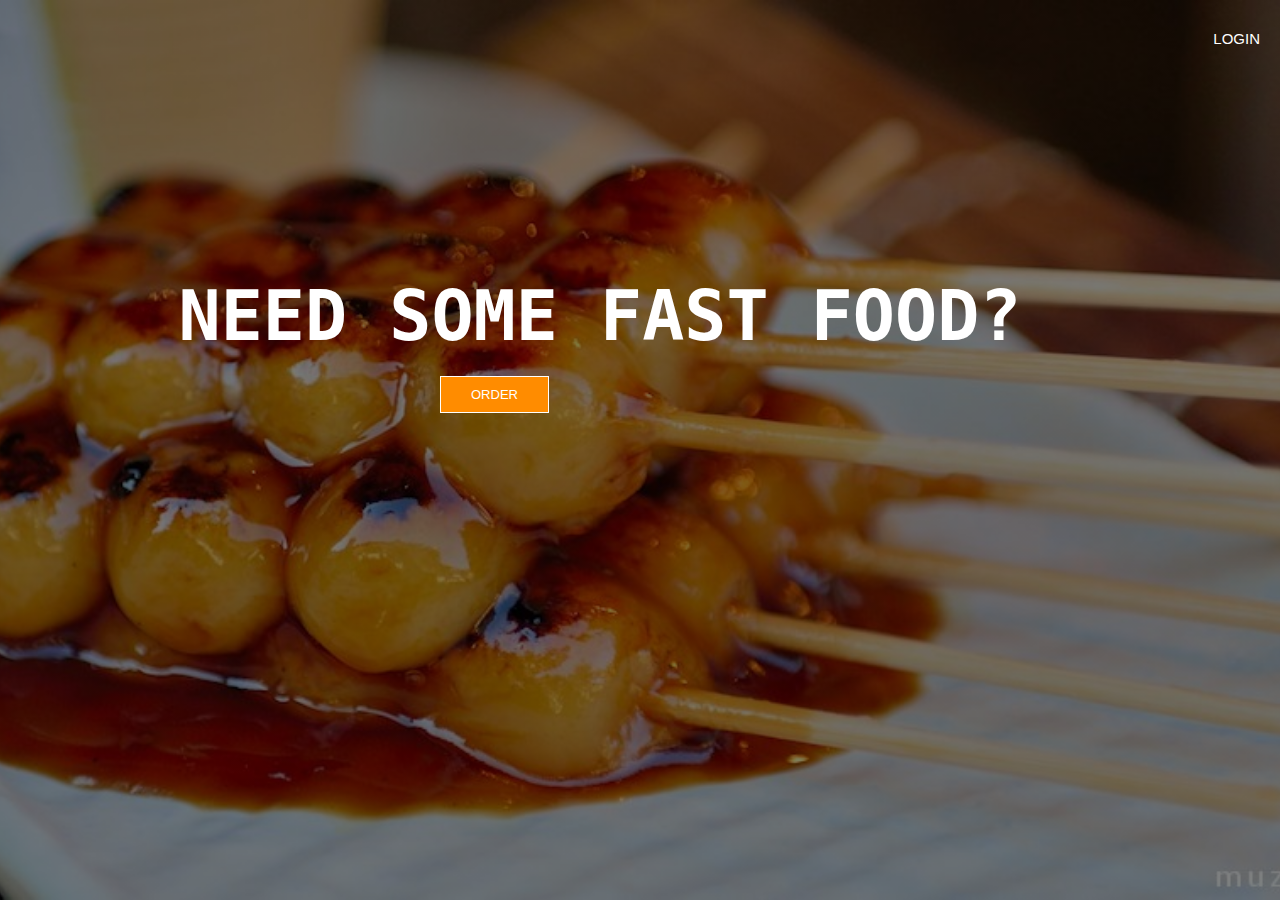
<file: index.html>
<!DOCTYPE html>
<html>
<head>
    <title>FastFoodFast</title>
    <link href="style.css" rel="stylesheet" type="text/css">
</head>
<body>
    <header>
    
 
    <ul class="main-nav">
        <li><a href=""> LOGIN </a></li>
        </ul>

    </div>

    <div class="need">
    <h1>Need some Fast Food?</h1>

    <div class="button">
        <a href="" class="btn btn-one"> Order</a>
       
    </div>

    </div>

    </header>



</body>
</html>
</file>
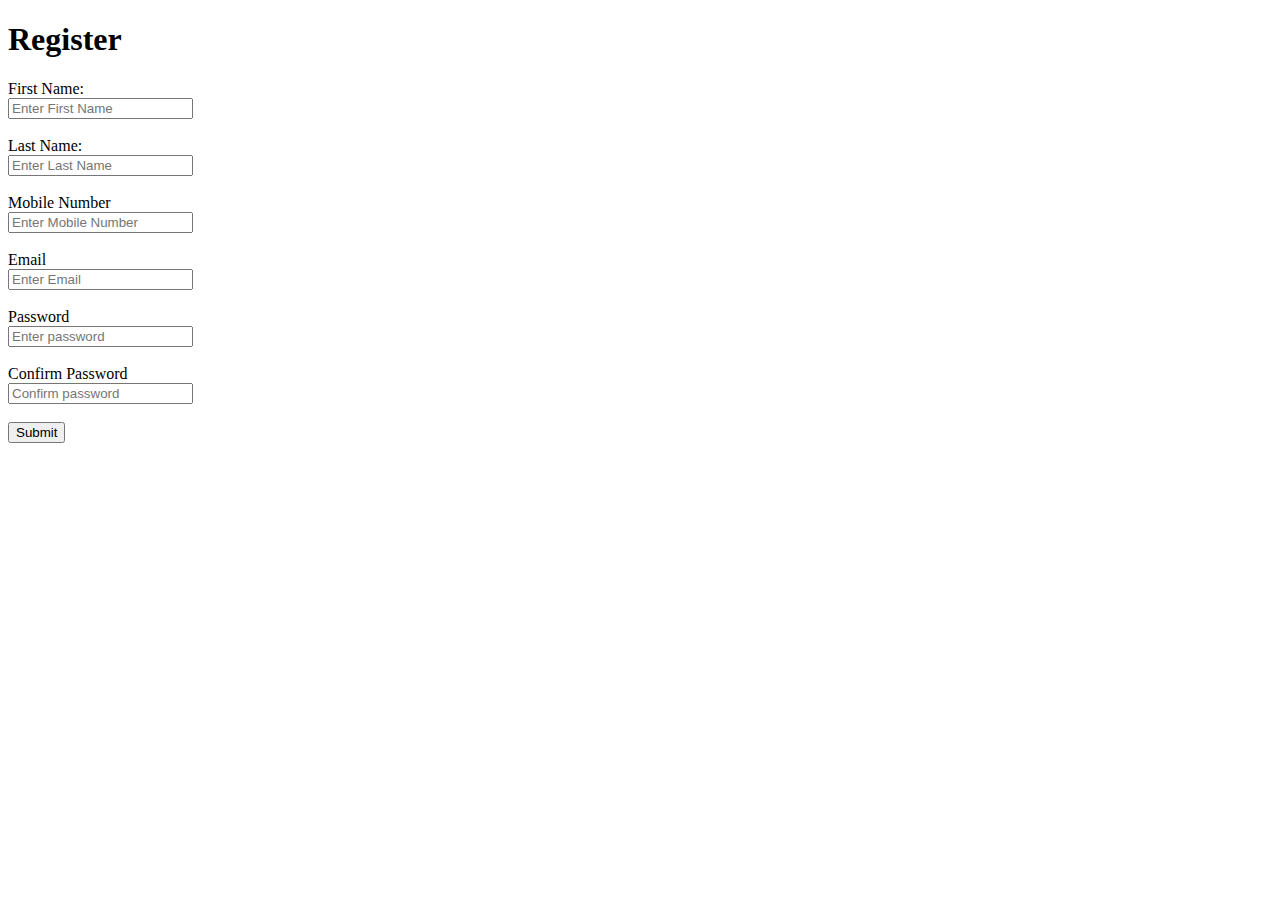
<file: login .html>
<!DOCTYPE html>
<head>
    <title> Register </title>

</head>
<body>
    <h1>Register</h1>
    <div class="register">
        <form method="post" id="register" action="">
            <h2></h2>
            <label>First Name:</label><br>
            <input type="text" name="fname"  id="name"placeholder="Enter First Name"><br><br>
            <label>Last Name:</label><br>
            <input type="text" name="lname"  id="name"placeholder="Enter Last Name"><br><br>
            <label>Mobile Number</label><br>
            <input type="number" name="number"  id="num"placeholder="Enter Mobile Number"><br><br>
            <label>Email</label><br>
            <input type="email" name="email"  id="email"placeholder="Enter Email"><br><br>
            <label>Password</label><br>
            <input type="password" name="fname"  id="pass"placeholder="Enter password"><br><br>
            <label>Confirm Password</label><br>
            <input type="password" name="fname"  id="pass"placeholder="Confirm password"><br><br>
            <input type="submit" Value="Submit" id="sub">
        </form>
    </div>
   

</body>
</file>
<file: style.css>
*
{
    margin: 0;
    padding: 0;
}

body
{
    font-family: monospace;
}
.row
{
    max-width: 1200px;
    margin: auto;
}

.main-nav
{
    float: right;
    list-style: none;
    margin-top: 30px;
}
.main-nav li
{
    display: inline-block;
}

.main-nav li.active a
{
    border: 1px solid white;

}

.main-nav li a:hover
{
    border: 1px solid white;
}


.main-nav li a
{
    color: white;
    text-decoration: none;
    padding: 5px 20px;
    font-family: "Roboto", sans-serif;
    font-size: 15px;
}

.need
{
    position: absolute;
    width: 1200px;
    margin-left: 0px;
    margin-right: 0px;
    margin-top: 0px;

}


h1
{
    color: white;
    text-transform: uppercase;
    font-size: 70px;
    text-align: center;
    margin-top: 275px;

}
header
{
    background-image:linear-gradient(rgba(0,0,0,0.5),rgba(0,0,0,0.5)),url(image/dango.jpg);
    height: 100vh;
    background-size: cover;
    background-position: center;
}
.button
{
    margin-top: 30px;
    margin-left: 440px;
}

.btn
{
    border: 1px solid white;
    padding: 10px 30px;
    color: white;
    text-decoration: none;
    margin-right: 5px;
    font-size: 13px;
    text-transform: uppercase;
}
.btn-one
{
    background-color: darkorange;
    font-family: "Roboto", sans-serif;
}
.Register
{

}
</file>
